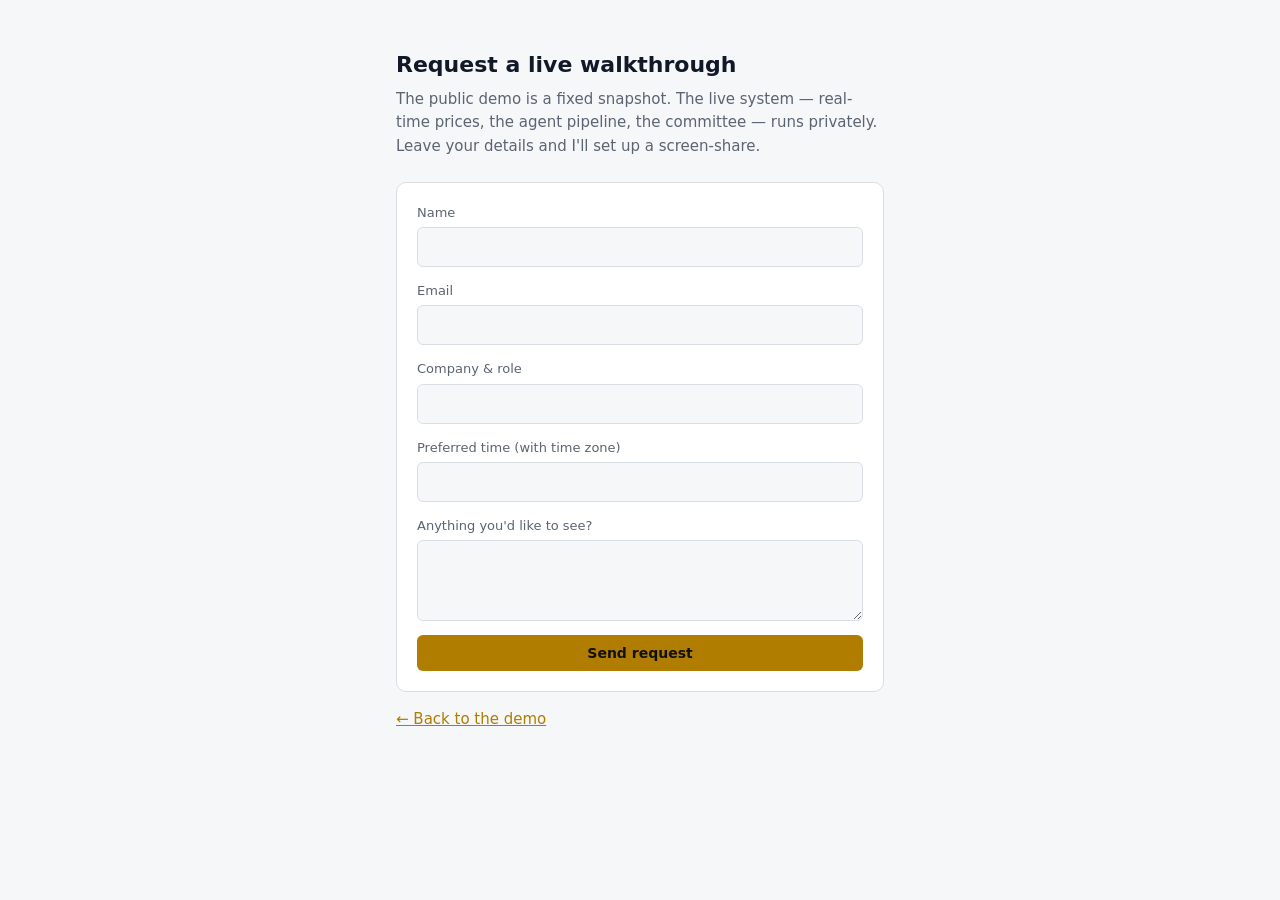
<file: request.html>
<!doctype html>
<html lang="en">
<head>
<meta charset="utf-8">
<meta name="viewport" content="width=device-width, initial-scale=1">
<meta name="robots" content="noindex">
<title>Request a Live Walkthrough</title>
<style>
  :root { --bg:#0b0f14; --panel:#121821; --ink:#e6edf3; --muted:#8b98a5; --line:#243040; --accent:#f5b301; }
  @media (prefers-color-scheme: light) { :root { --bg:#f6f7f9; --panel:#fff; --ink:#111827; --muted:#5b6472; --line:#d9dee5; --accent:#b07d00; } }
  * { box-sizing: border-box; }
  body { margin:0; background:var(--bg); color:var(--ink); font:15px/1.55 system-ui, sans-serif; }
  main { max-width:520px; margin:48px auto; padding:0 16px; }
  h1 { font-size:22px; margin:0 0 6px; }
  p { color:var(--muted); margin:0 0 24px; }
  form { background:var(--panel); border:1px solid var(--line); border-radius:10px; padding:20px; display:grid; gap:14px; }
  label { display:grid; gap:4px; font-size:13px; color:var(--muted); }
  input, textarea { font:inherit; color:var(--ink); background:var(--bg); border:1px solid var(--line); border-radius:6px; padding:9px 10px; }
  button { font:600 14px system-ui; background:var(--accent); color:#111; border:0; border-radius:6px; padding:10px; cursor:pointer; }
  .hp { display:none; }
  a { color:var(--accent); }
</style>
</head>
<body>
<main>
  <h1>Request a live walkthrough</h1>
  <p>The public demo is a fixed snapshot. The live system — real-time prices, the agent pipeline,
     the committee — runs privately. Leave your details and I'll set up a screen-share.</p>
  <form name="live-access" method="POST" action="thanks.html" data-netlify="true" netlify-honeypot="company_url">
    <input type="hidden" name="form-name" value="live-access">
    <label class="hp">Leave empty <input name="company_url"></label>
    <label>Name <input name="name" required maxlength="100"></label>
    <label>Email <input name="email" type="email" required maxlength="200"></label>
    <label>Company &amp; role <input name="company" maxlength="200"></label>
    <label>Preferred time (with time zone) <input name="when" maxlength="200"></label>
    <label>Anything you'd like to see? <textarea name="notes" rows="3" maxlength="1000"></textarea></label>
    <button type="submit">Send request</button>
  </form>
  <p style="margin-top:16px"><a href="index.html">&larr; Back to the demo</a></p>
</main>
</body>
</html>
</file>
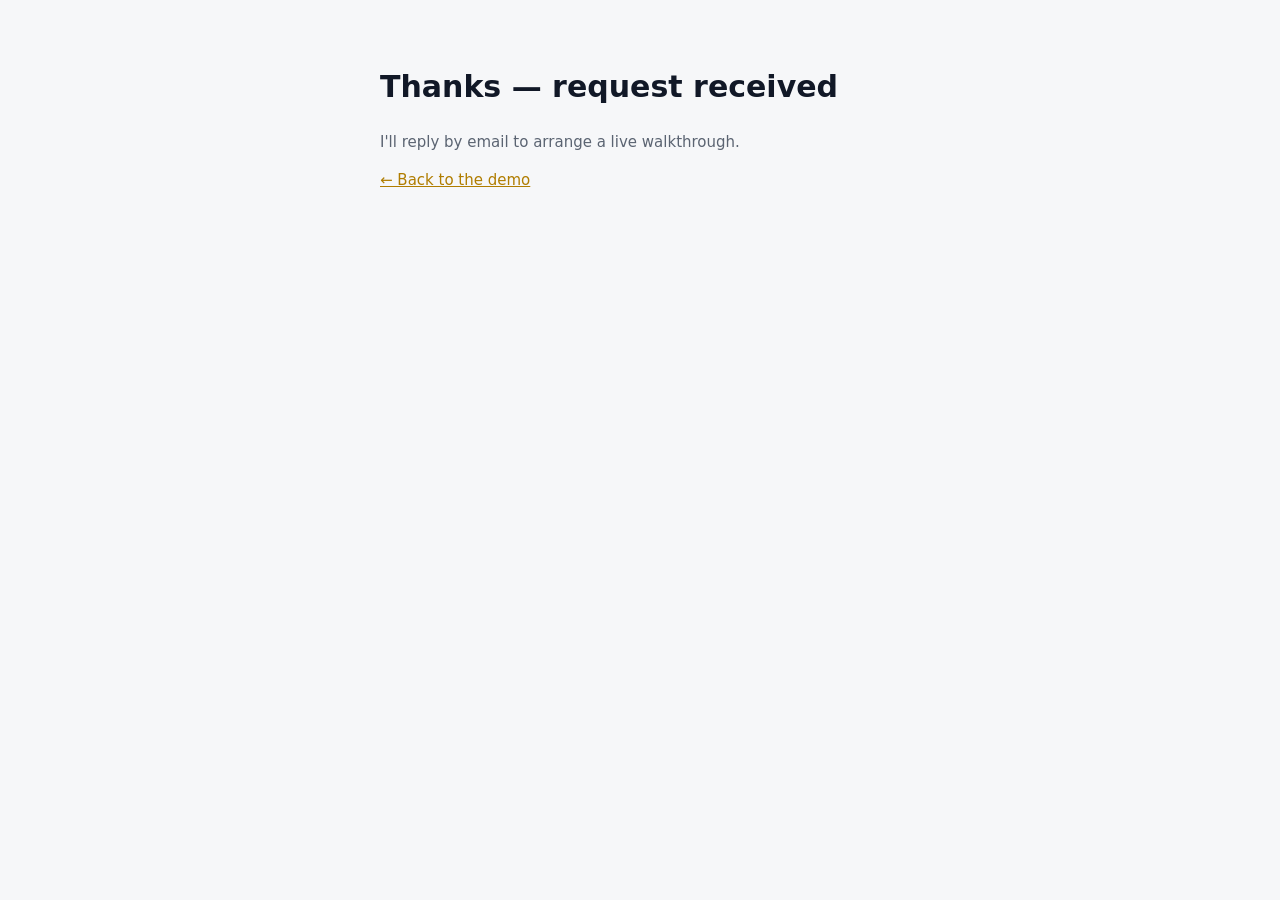
<file: thanks.html>
<!doctype html>
<html lang="en">
<head>
<meta charset="utf-8">
<meta name="viewport" content="width=device-width, initial-scale=1">
<meta name="robots" content="noindex">
<title>Request Received</title>
<style>
  :root { --bg:#0b0f14; --ink:#e6edf3; --muted:#8b98a5; --accent:#f5b301; }
  @media (prefers-color-scheme: light) { :root { --bg:#f6f7f9; --ink:#111827; --muted:#5b6472; --accent:#b07d00; } }
  body { margin:0; background:var(--bg); color:var(--ink); font:15px/1.55 system-ui, sans-serif; }
  main { max-width:520px; margin:64px auto; padding:0 16px; }
  p { color:var(--muted); }
  a { color:var(--accent); }
</style>
</head>
<body>
<main>
  <h1>Thanks — request received</h1>
  <p>I'll reply by email to arrange a live walkthrough.</p>
  <p><a href="index.html">&larr; Back to the demo</a></p>
</main>
</body>
</html>
</file>
